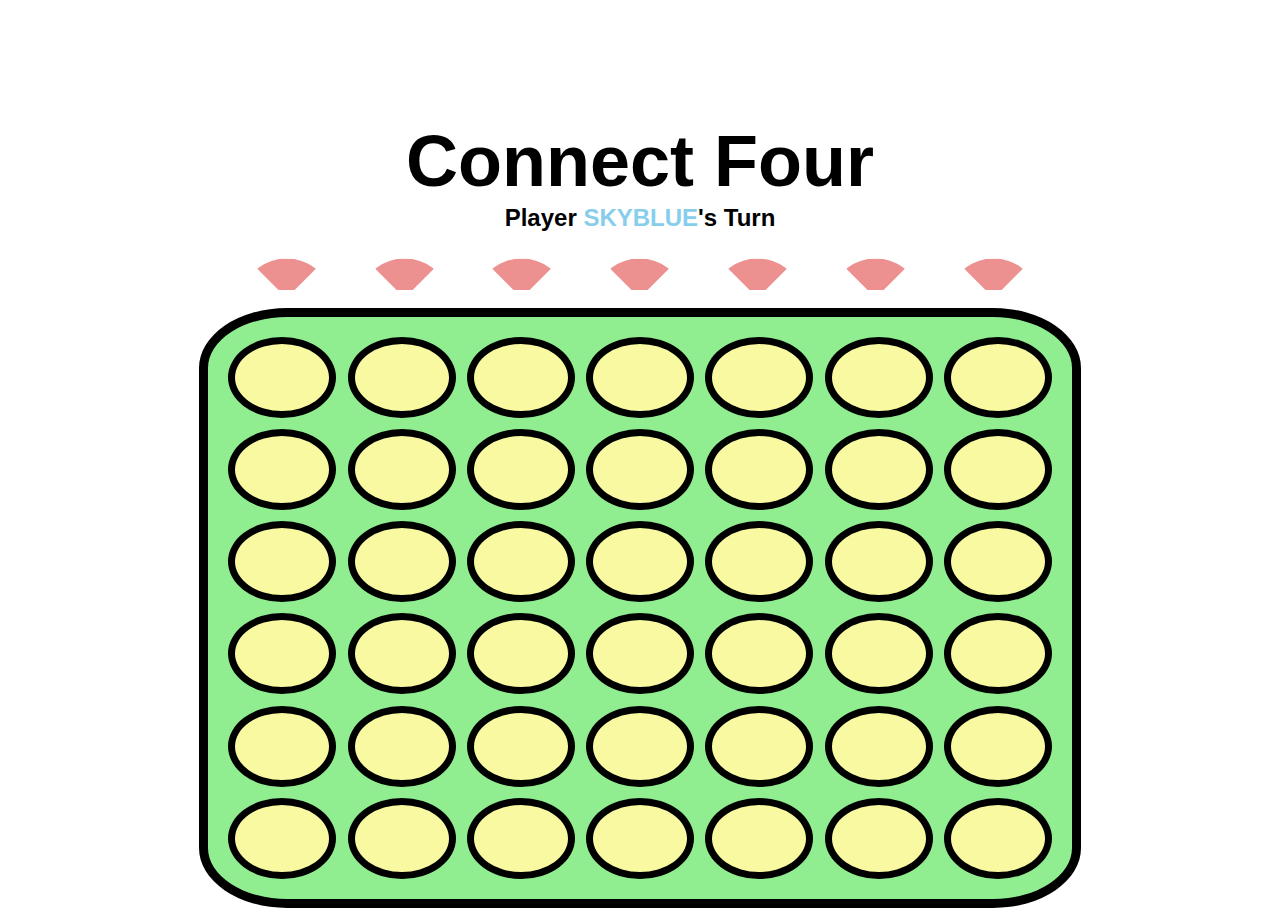
<file: index.html>
<!DOCTYPE html>
<html lang="en">
<head>
  <meta charset="UTF-8">
  <meta http-equiv="X-UA-Compatible" content="IE=edge">
  <meta name="viewport" content="width=device-width, initial-scale=1.0">
  <link rel="stylesheet" href="css/main.css">
  <script defer src="js/main.js"></script>
  <title>Connect Four</title>
</head>
<body>
  <header><b>Connect Four</b></header>
  <h2></h2>  
  <section id="markers">
    <div></div>
    <div></div>
    <div></div>
    <div></div>
    <div></div>
    <div></div>
    <div></div>
  </section>
  <section id="board">  
    <div id="c0r5"></div>
    <div id="c1r5"></div>
    <div id="c2r5"></div>
    <div id="c3r5"></div>
    <div id="c4r5"></div>
    <div id="c5r5"></div>
    <div id="c6r5"></div>    
    
    <div id="c0r4"></div>
    <div id="c1r4"></div>
    <div id="c2r4"></div>
    <div id="c3r4"></div>
    <div id="c4r4"></div>
    <div id="c5r4"></div>
    <div id="c6r4"></div>

    <div id="c0r3"></div>
    <div id="c1r3"></div>
    <div id="c2r3"></div>
    <div id="c3r3"></div>
    <div id="c4r3"></div>
    <div id="c5r3"></div>
    <div id="c6r3"></div>

    <div id="c0r2"></div>
    <div id="c1r2"></div>
    <div id="c2r2"></div>
    <div id="c3r2"></div>
    <div id="c4r2"></div>
    <div id="c5r2"></div>
    <div id="c6r2"></div>

    <div id="c0r1"></div>
    <div id="c1r1"></div>
    <div id="c2r1"></div>
    <div id="c3r1"></div>
    <div id="c4r1"></div>
    <div id="c5r1"></div>
    <div id="c6r1"></div>

    <div id="c0r0"></div>
    <div id="c1r0"></div>
    <div id="c2r0"></div>
    <div id="c3r0"></div>
    <div id="c4r0"></div>
    <div id="c5r0"></div>
    <div id="c6r0"></div>
  </section>
  <br>
</body>
<button>PLAY AGAIN</button>
</html>
</file>
<file: css/main.css>
* {
  box-sizing: border-box;
}

header {
  position: relative;
  color: black;
  font-size: 8vmin;
}

header, h2, #markers {
  top: 21vmin;
}

body {
  background: url("https://i.pinimg.com/originals/d8/39/74/d839742a057e1d111d0373fa614de906.jpg");
  background-size: cover;
  background-position: center;
  background-repeat: no-repeat;
  overflow: hidden;
  height: 100vmin;
  display: flex;
  flex-direction: column;
  justify-content: center;
  align-items: center;
  margin: auto;
  font-family: Arial, Times, sans-serif;
}

h2 {
  position: relative;
  top: 19vmin;
}

#markers {
  display: grid;
  grid-template-columns: repeat(7, 12.6vmin);
  gap: 0.5vmin;
  margin-top: 0.2vmin;
}

#markers > div {
  height: 1vmin;
  position: relative;
  border-width: 5vmin;
  border-style: solid;
  border-color: rgb(236, 144, 144) transparent transparent;
  transform: scale(0.7);
  top: 18vmin;
}

#markers > div:hover {
  transform: scale(0.9);
  transition: transform 150ms ease-in;
  border-top-color: lightcoral;
}

#board {
  position: relative;
  display: grid;
  grid-template-rows: repeat(6, 9vmin);
  grid-template-columns: repeat(7, 12vmin);
  margin-top: 15vmin;
  border: 1vmin solid black;
  border-radius: 10%;
  padding: 20px;
  background-color: lightgreen;
  gap: 1.25vmin;
}

div {
  border: 0.8vmin solid black;
  border-radius: 50%;
}

div:hover {
  transform: scale(1.15);
  transition: transform 150ms ease-in;
  border-color: black;
}

div, button {
  cursor: pointer;
}

button {
  position: relative;
  color: lightgreen;
  background-color: green;
  border-color: lightblue;
  font-size: 3.5vmin;
  bottom: 77vmin;
}

button:hover {
  animation: shake 0.5s;
  animation-iteration-count: infinite;
}

@keyframes shake {
  0% { transform: translate(1px, 1px) rotate(0deg); }
  10% { transform: translate(-1px, -2px) rotate(-1deg); }
  20% { transform: translate(-3px, 0px) rotate(1deg); }
  30% { transform: translate(3px, 2px) rotate(0deg); }
  40% { transform: translate(1px, -1px) rotate(1deg); }
  50% { transform: translate(-1px, 2px) rotate(-1deg); }
  60% { transform: translate(-3px, 1px) rotate(0deg); }
  70% { transform: translate(3px, 1px) rotate(-1deg); }
  80% { transform: translate(-1px, -1px) rotate(1deg); }
  90% { transform: translate(1px, 2px) rotate(0deg); }
  100% { transform: translate(1px, -2px) rotate(-1deg); }
}

@media only screen and (max-width: 525px) {

  body {
    background: url("https://i.pinimg.com/originals/d8/39/74/d839742a057e1d111d0373fa614de906.jpg");
    background-size: fill;
    background-repeat: no-repeat;
  }

  #board {
    position: relative;
    display: grid;
    grid-template-rows: repeat(6, 9vmin);
    grid-template-columns: repeat(7, 12vmin);
    margin-top: 15vmin;
    top: 5vmin;
    border: 1vmin solid black;
    border-radius: 10%;
    padding: 20px;
    background-color: lightgreen;
    gap: 1.25vmin;
  }

  button {
    position: relative;
    color: lightgreen;
    background-color: green;
    border-color: lightblue;
    font-size: 4vmin;
    bottom: 79vmin;
  }
}

/* @media only screen and (min-width: 526px) and (max-width: 620px) {

  body {
    background: url("https://i.pinimg.com/originals/d8/39/74/d839742a057e1d111d0373fa614de906.jpg");
    background-size: cover;
    background-repeat: no-repeat;
  }

  #markers > div {
    height: 1vmin;
    position: relative;
    border-width: 5vmin;
    border-style: solid;
    border-color: rgb(236, 144, 144) transparent transparent;
    transform: scale(0.7);
    top: 28vmin;
  }

  #board {
    position: relative;
    display: grid;
    grid-template-rows: repeat(6, 9vmin);
    grid-template-columns: repeat(7, 12vmin);
    margin-top: 15vmin;
    top: 25vmin;
    border: 1vmin solid black;
    border-radius: 10%;
    padding: 20px;
    background-color: lightgreen;
    gap: 1.25vmin;
  }

  button {
    position: relative;
    color: lightgreen;
    background-color: green;
    border-color: lightblue;
    font-size: 4vmin;
    bottom: 70vmin;
  }

  h2 {
    position: relative;
    top: 25vmin;
  }

  header {
    position: relative;
    top: 23vmin;
  }
} */

/* @media only screen and (min-width: 621px) and (max-width: 750px) {

  body {
    background: url("https://i.pinimg.com/originals/d8/39/74/d839742a057e1d111d0373fa614de906.jpg");
    background-size: cover;
    background-repeat: no-repeat;
  }

  #markers > div {
    height: 1vmin;
    position: relative;
    border-width: 5vmin;
    border-style: solid;
    border-color: rgb(236, 144, 144) transparent transparent;
    transform: scale(0.7);
    top: 26vmin;
  }

  #board {
    position: relative;
    display: grid;
    grid-template-rows: repeat(6, 9vmin);
    grid-template-columns: repeat(7, 12vmin);
    margin-top: 15vmin;
    top: 13vmin;
    border: 1vmin solid black;
    border-radius: 10%;
    padding: 20px;
    background-color: lightgreen;
    gap: 1.25vmin;
  }

  button {
    position: relative;
    color: lightgreen;
    background-color: green;
    border-color: lightblue;
    font-size: 4vmin;
    bottom: 70vmin;
  }

  h2 {
    position: relative;
    top: 25vmin;
  }

  header {
    position: relative;
    top: 23vmin;
  }
} */
</file>
